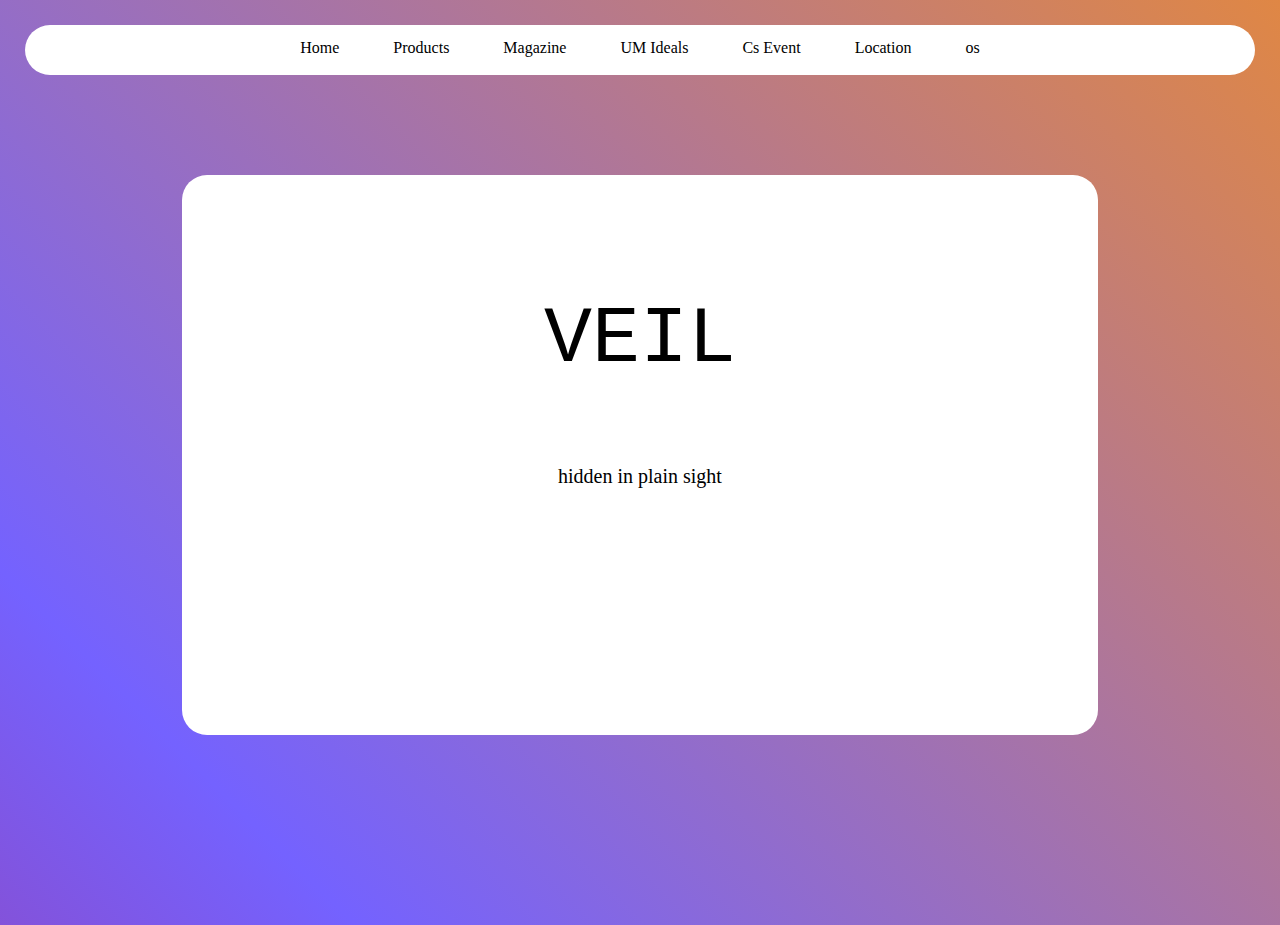
<file: index.html>
<html>
    <head>
        <title>VEIL - Hidden in plain sight.</title>
        <link rel="stylesheet" href="main.css">
        <meta name="viewport" content="width=device-width, initial-scale=1, maximum-scale=5, viewport-fit=cover">
    </head>
    <body>
        
            
            <div id="nav">
                <div class="links">
                    <a href="index.html">Home</a>
                    <a href="products.html">Products</a>
                    <a href="magazin.html">Magazine</a>
                    <a href="um.html">UM Ideals</a>
                    <a href="event.html">Cs Event</a>
                    <a href="location.html">Location</a>
                    <a href="os.html">os</a>
                </div>
            </div>


            <div class="content">
                <br>
                <br>
                <br>
                <p id="titlee">VEIL</p>
                <p id="comment">hidden in plain sight</p>
            </div>
        
    </body>
</html>
</file>
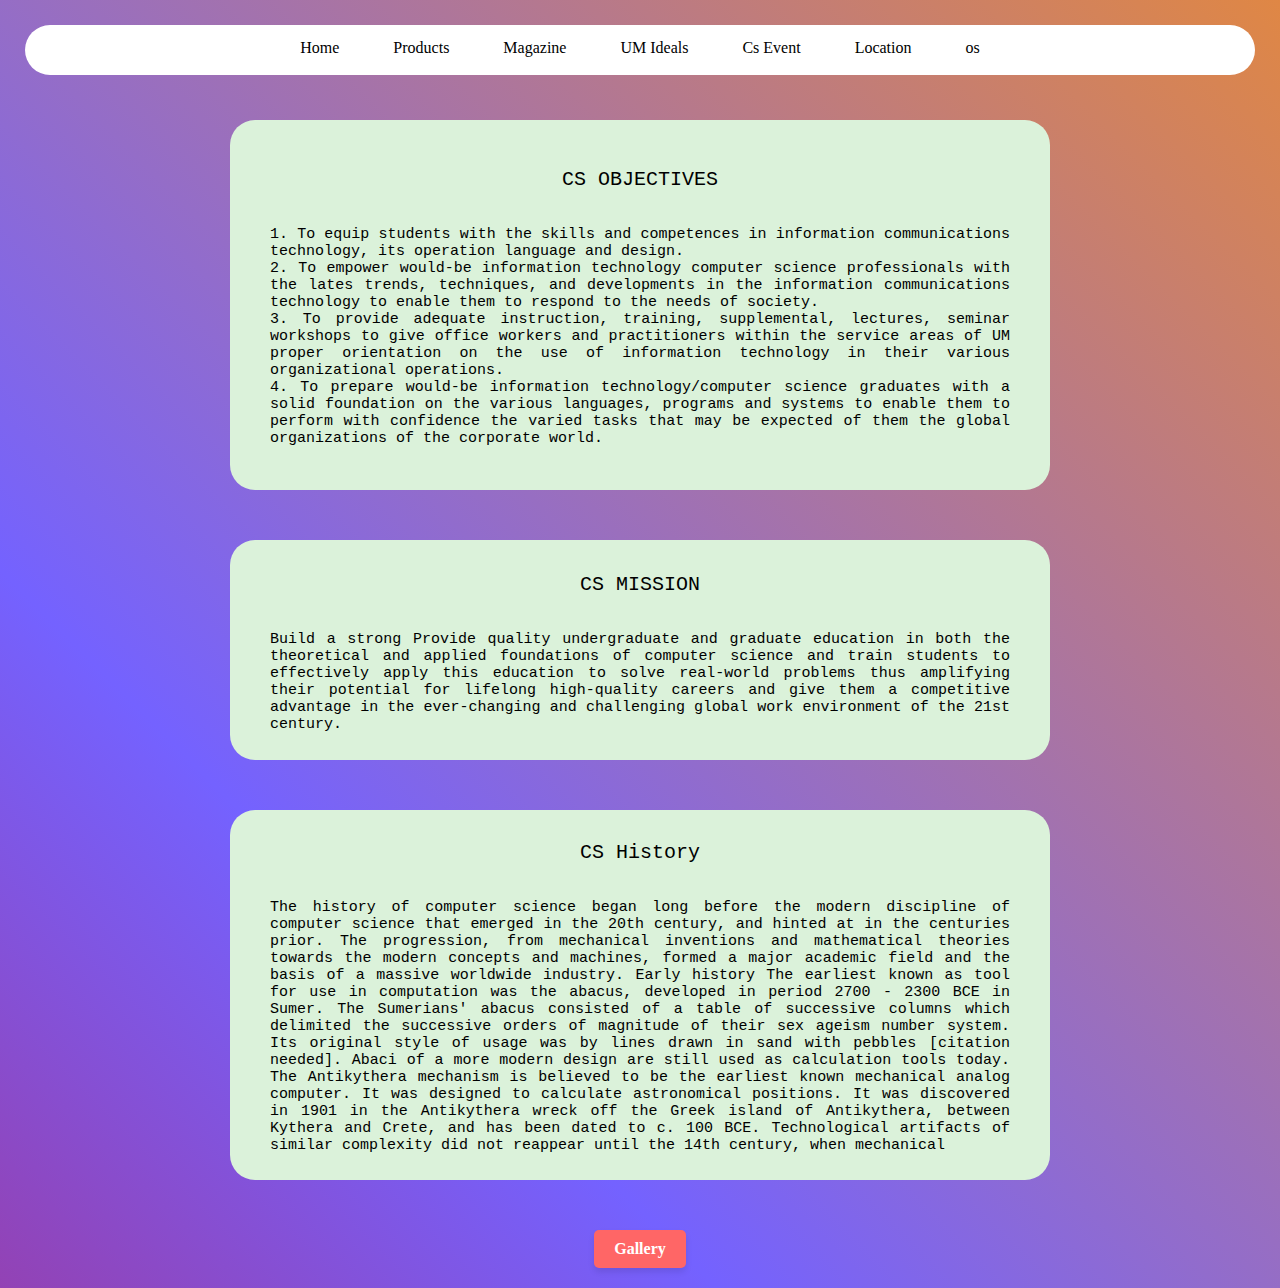
<file: event.html>
<html>
    <head>
        <title>VEIL - Hidden in plain sight.</title>
        <link rel="stylesheet" href="main.css">
        <meta name="viewport" content="width=device-width, initial-scale=1, maximum-scale=5, viewport-fit=cover">
    </head>
    <body>
        
            
            <div id="nav">
                <div class="links">
                    <a href="index.html">Home</a>
                    <a href="products.html">Products</a>
                    <a href="magazin.html">Magazine</a>
                    <a href="um.html">UM Ideals</a>
                    <a href="event.html">Cs Event</a>
                    <a href="location.html">Location</a>
                    <a href="os.html">os</a>
                </div>
            </div>

            <div class="content-container">
                <div class="content8">
                    <p id="comment1">CS OBJECTIVES</p>
                    <p id="comment2">1. To equip students with the skills and competences in information communications technology, its operation language and design.<br>

                        2. To empower would-be information technology computer science professionals with the lates trends, techniques, and developments in the information communications technology to enable them to respond to the needs of society.<br>
                        3. To provide adequate instruction, training, supplemental, lectures, seminar workshops to give office workers and practitioners within the service areas of UM proper orientation on the use of information technology in their various organizational operations.<br>
                        4. To prepare would-be information technology/computer science graduates with a solid foundation on the various languages, programs and systems to enable them to perform with confidence the varied tasks that may be expected of them the global organizations of the corporate world.<br></p>
                    
                </div>
            </div>
            <div class="content-container">
               
                <div class="content7">
                    <p id="comment1">CS MISSION</p>
                    <p id="comment2">Build a strong Provide quality undergraduate and graduate education in both the theoretical and applied
                        foundations of computer science and train students to effectively apply this education to solve real-world problems thus
                        amplifying their potential for lifelong high-quality careers and give them a competitive advantage in the ever-changing and challenging global work environment of the 21st century.
                        
                        </p>
                    
                </div>
                </div>
                <div class="content-container">
               
                    <div class="content8">
                        <p id="comment1">CS History</p>
                        <p id="comment2">The history of computer science began long before the modern discipline of computer science that emerged in the 20th century, and hinted at in the centuries prior. The progression, from mechanical inventions and mathematical theories towards the modern concepts and machines, formed a major academic field and the basis of a massive worldwide industry.
                            Early history The earliest known as tool for use in computation was the abacus, developed in period 2700 - 2300 BCE in Sumer.
                            The Sumerians' abacus consisted of a table of successive columns which delimited the successive orders of magnitude of their sex ageism number system.
                            Its original style of usage was by lines drawn in sand with pebbles [citation needed]. Abaci of a more modern design are still used as calculation tools today.
                            The Antikythera mechanism is believed to be the earliest known mechanical analog computer. It was designed to calculate astronomical positions. It was discovered in 1901 in the Antikythera wreck off the Greek island of Antikythera, between Kythera and Crete, and has been dated to c. 100 BCE. Technological artifacts of similar complexity did not reappear until the 14th century, when mechanical</p>
                        
                    </div></div>
                    <div class="content-container">
                    <a href="gallery2.html" class="gallery-button">Gallery</a>
                    </div>
        
    </body>
</html>
</file>
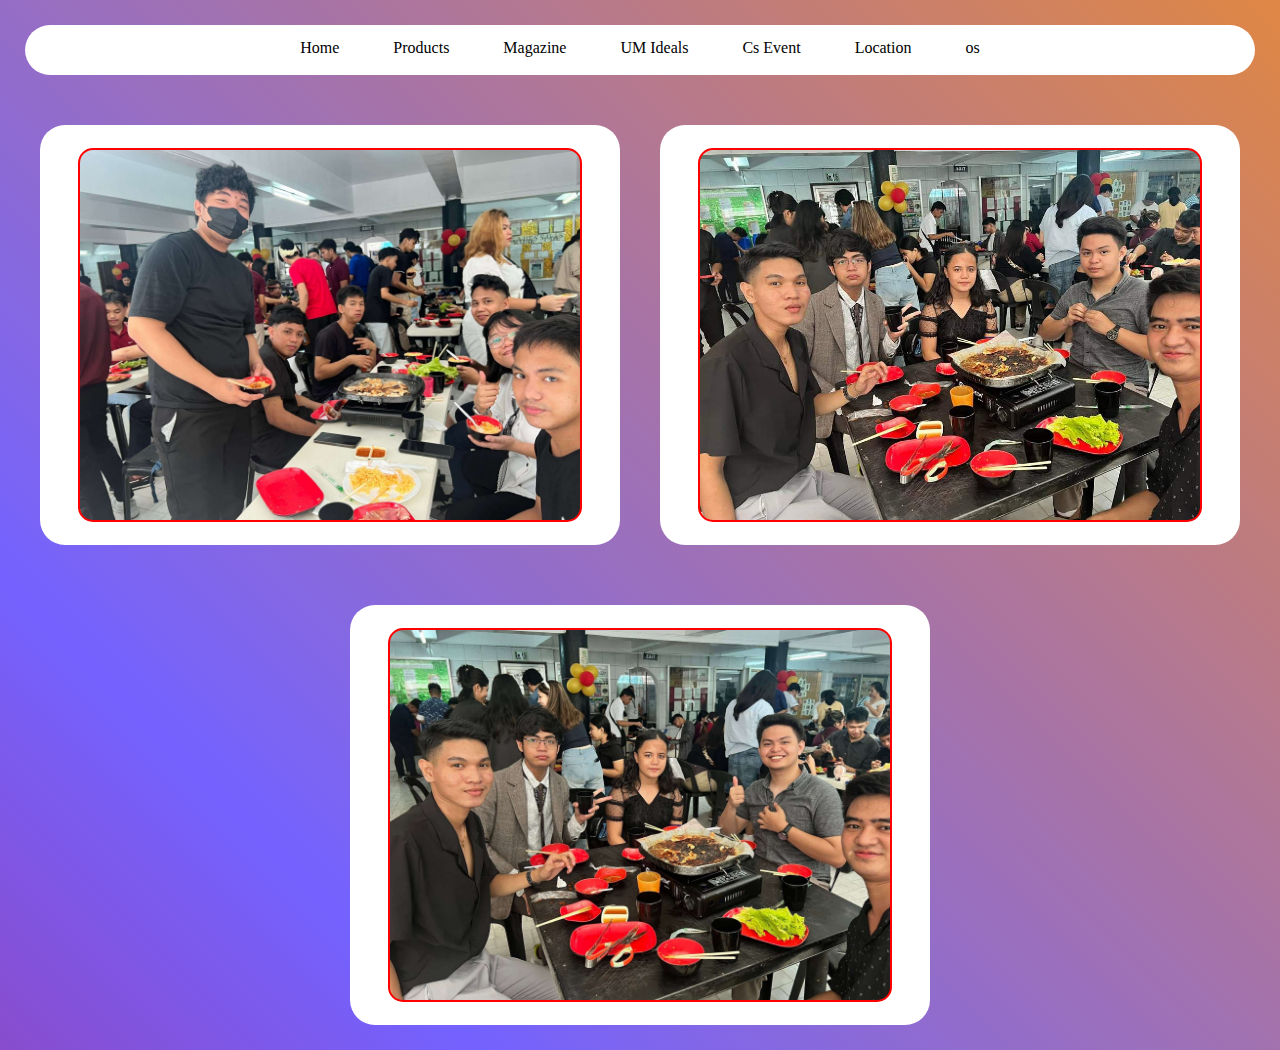
<file: gallery2.html>
<html>
    <head>
        <title>our products</title>
        <link rel="stylesheet" href="main.css">
        <meta name="viewport" content="width=device-width, initial-scale=1, maximum-scale=5, viewport-fit=cover">
    </head>
    <body>
        
            
            <div id="nav">
                <div class="links">
                    <a href="index.html">Home</a>
                    <a href="products.html">Products</a>
                    <a href="magazin.html">Magazine</a>
                    <a href="um.html">UM Ideals</a>
                    <a href="event.html">Cs Event</a>
                    <a href="location.html">Location</a>
                    <a href="os.html">os</a>
                </div>
            </div>

            
            <div class="content-container">
                
                <div class="content5">
                  <div id="size4" style=" background-image:url(event1.jpg);"></div>
                 
              
                </div>
                <div class="content5">
                    <div id="size4" style=" background-image:url(event2.jpg);"></div>
                    
                </div>

            </div>
            <div class="content-container">
                
                <div class="content5">
                    <div id="size4" style=" background-image:url(even3.jpg);"></div>
                    
                </div>
                
            </div>
        
    </body>
</html>
</file>
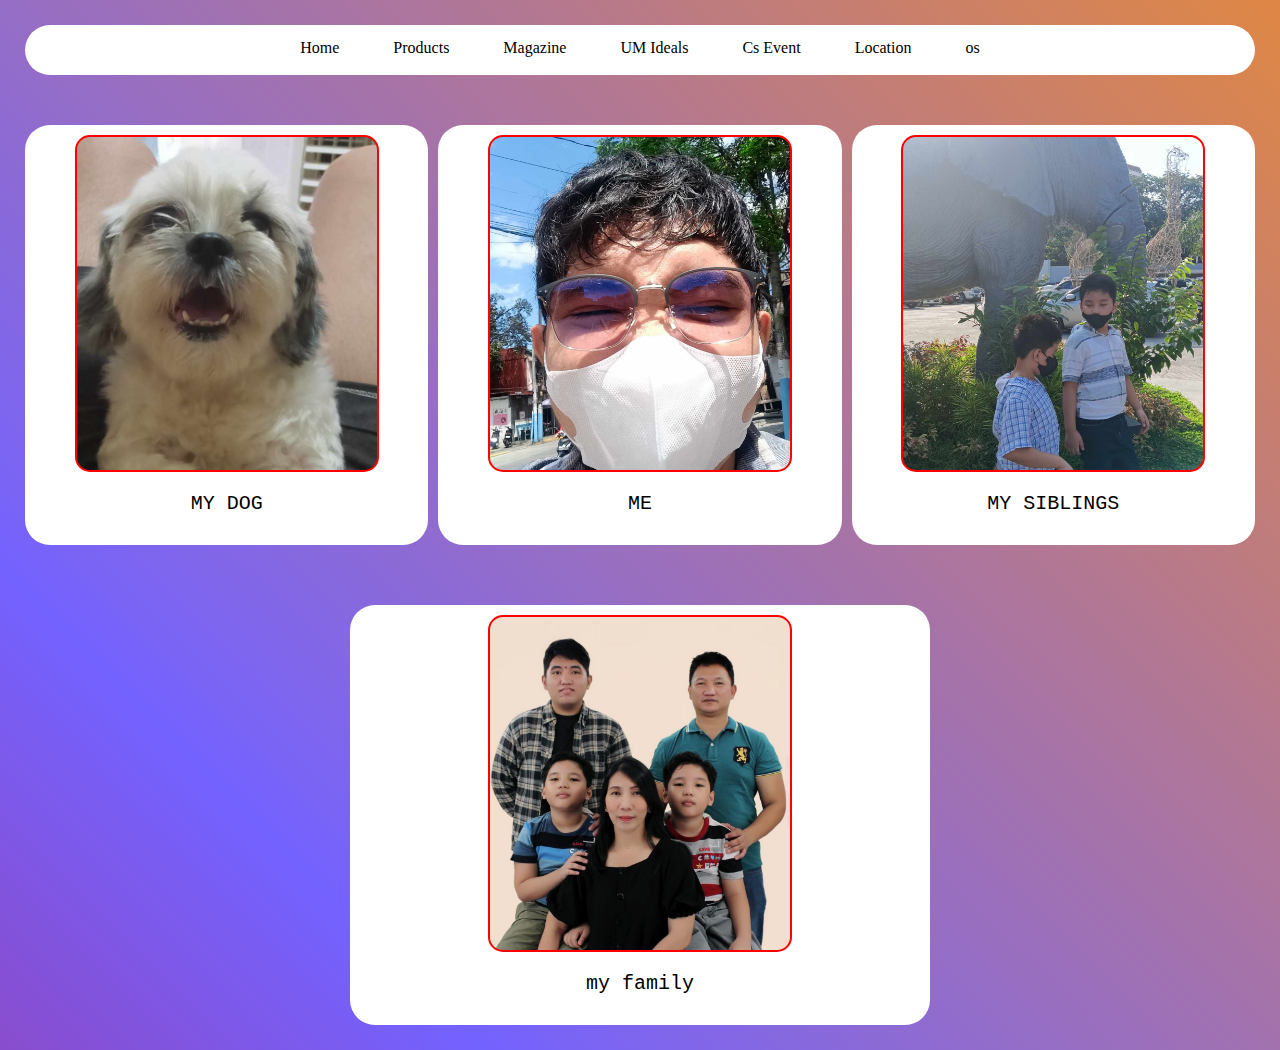
<file: galleryy.html>
<html>
    <head>
        <title>our products</title>
        <link rel="stylesheet" href="main.css">
        <meta name="viewport" content="width=device-width, initial-scale=1, maximum-scale=5, viewport-fit=cover">
    </head>
    <body>
        
            
            <div id="nav">
                <div class="links">
                    <a href="index.html">Home</a>
                    <a href="products.html">Products</a>
                    <a href="magazin.html">Magazine</a>
                    <a href="um.html">UM Ideals</a>
                    <a href="event.html">Cs Event</a>
                    <a href="location.html">Location</a>
                    <a href="os.html">os</a>
                </div>
            </div>

            
            <div class="content-container">
                
                <div class="content5">
                  <div id="size3" style=" background-image:url(DOG.jfif);"></div>
                  <p id="comment1">MY DOG</p>
              
                </div>
                <div class="content5">
                    <div id="size3" style=" background-image:url(ME.jfif);"></div>
                    <p id="comment1">ME</p>
                </div>
                <div class="content5">
                    <div id="size3" style=" background-image:url(SIBLINGS.jfif);"></div>
                    <p id="comment1">MY SIBLINGS</p>
                </div>
            </div>
            <div class="content-container">
                
                <div class="content5">
                  <div id="size3" style=" background-image:url(FAM.jpg);"></div>
                  <p id="comment1">my family</p>
              
                
            </div>
        
    </body>
</html>
</file>
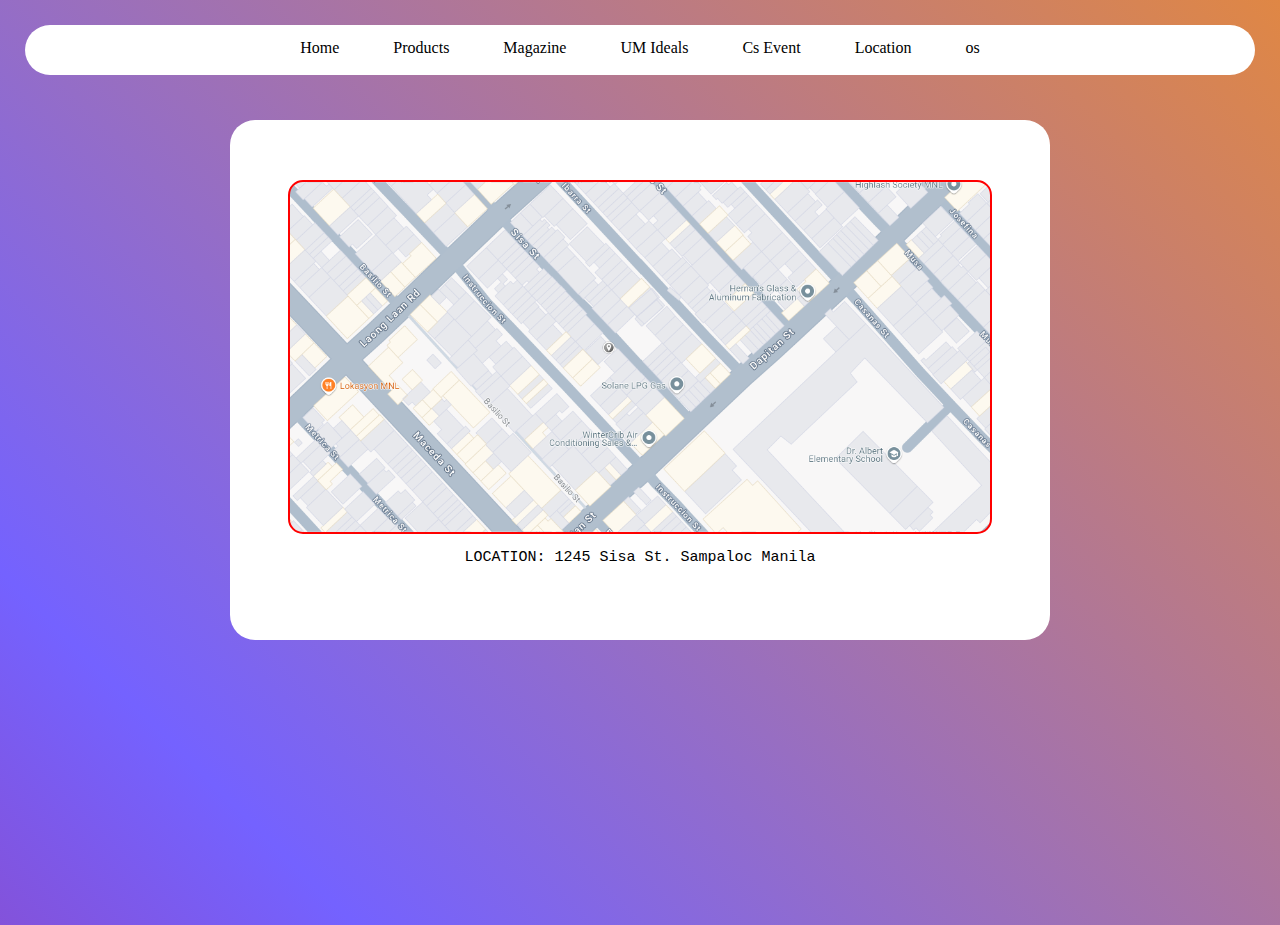
<file: location.html>
<html>
    <head>
        <title>VEIL - Hidden in plain sight.</title>
        <link rel="stylesheet" href="main.css">
        <meta name="viewport" content="width=device-width, initial-scale=1, maximum-scale=5, viewport-fit=cover">
    </head>
    <body>
        
            
            <div id="nav">
                <div class="links">
                    <a href="index.html">Home</a>
                    <a href="products.html">Products</a>
                    <a href="magazin.html">Magazine</a>
                    <a href="um.html">UM Ideals</a>
                    <a href="event.html">Cs Event</a>
                    <a href="location.html">Location</a>
                    <a href="os.html">os</a>
                </div>
            </div>

            <div class="content-container">
            <div class="content9">
                <div id="size5" style=" background-image:url(locationn.png);"></div>
                <p id="comment2">LOCATION: 1245 Sisa St. Sampaloc Manila</p>
                
            </div>
            </div>
          
        
    </body>
</html>
</file>
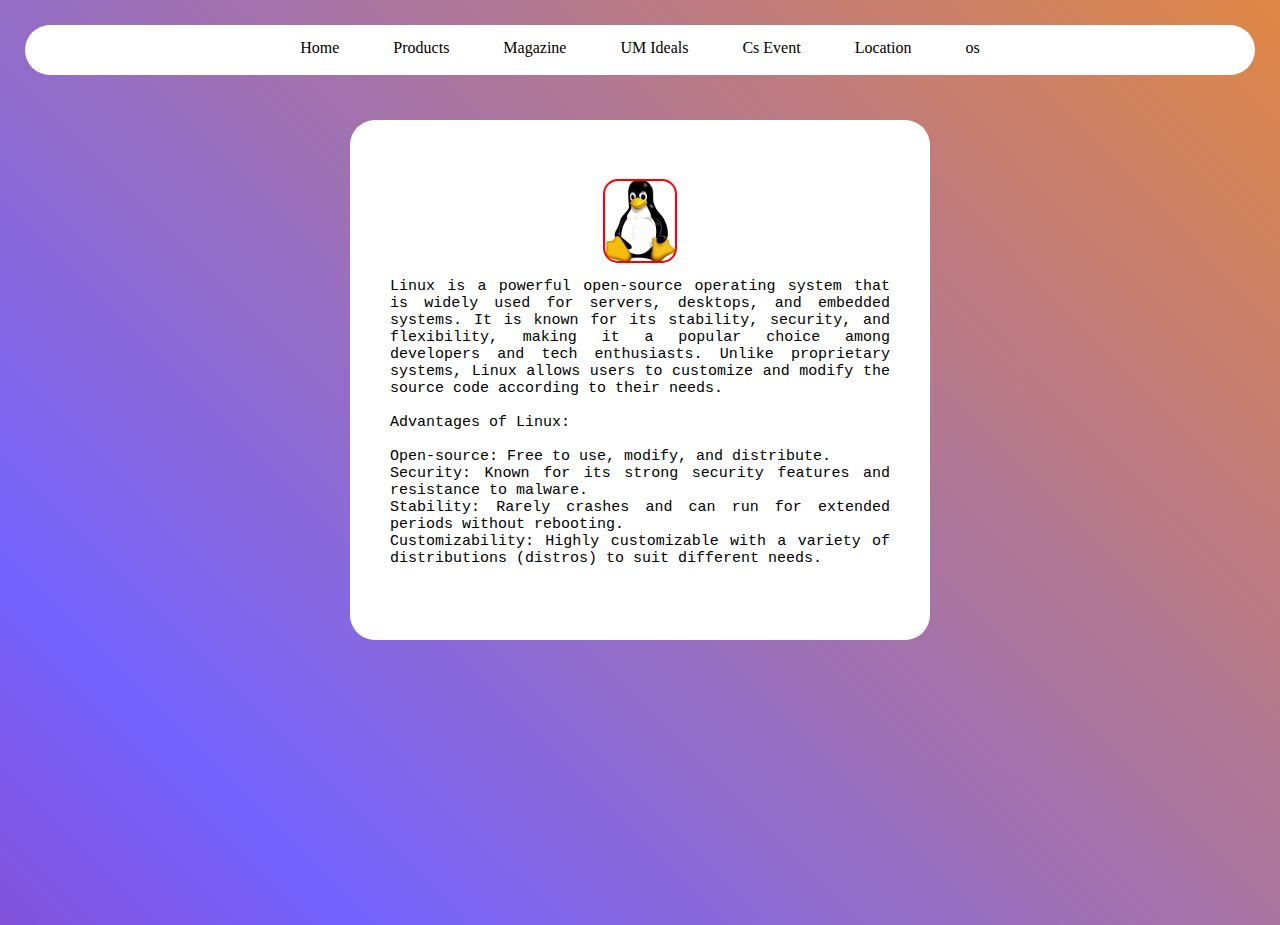
<file: os.html>
<html>
    <head>
        <title>VEIL - Hidden in plain sight.</title>
        <link rel="stylesheet" href="main.css">
        <meta name="viewport" content="width=device-width, initial-scale=1, maximum-scale=5, viewport-fit=cover">
    </head>
    <body>
        
            
            <div id="nav">
                <div class="links">
                    <a href="index.html">Home</a>
                    <a href="products.html">Products</a>
                    <a href="magazin.html">Magazine</a>
                    <a href="um.html">UM Ideals</a>
                    <a href="event.html">Cs Event</a>
                    <a href="location.html">Location</a>
                    <a href="os.html">os</a>
                </div>
            </div>

            
            <div class="content-container">
                <div class="content4">
                    <div id="size6" style=" background-image:url(linux.png);"></div>
                    <p id="comment2">Linux is a powerful open-source operating system that is widely used for servers, desktops, and embedded systems. It is known for its stability, security, and flexibility, making it a popular choice among developers and tech enthusiasts. Unlike proprietary systems, Linux allows users to customize and modify the source code according to their needs.<br><br>

                        Advantages of Linux:
                        <br><br>
Open-source: Free to use, modify, and distribute.<br>
Security: Known for its strong security features and resistance to malware.<br>
Stability: Rarely crashes and can run for extended periods without rebooting.<br>
Customizability: Highly customizable with a variety of distributions (distros) to suit different needs.<br> 
                    </p>
                    
                </div>
                </div>
        
    </body>
</html>
</file>
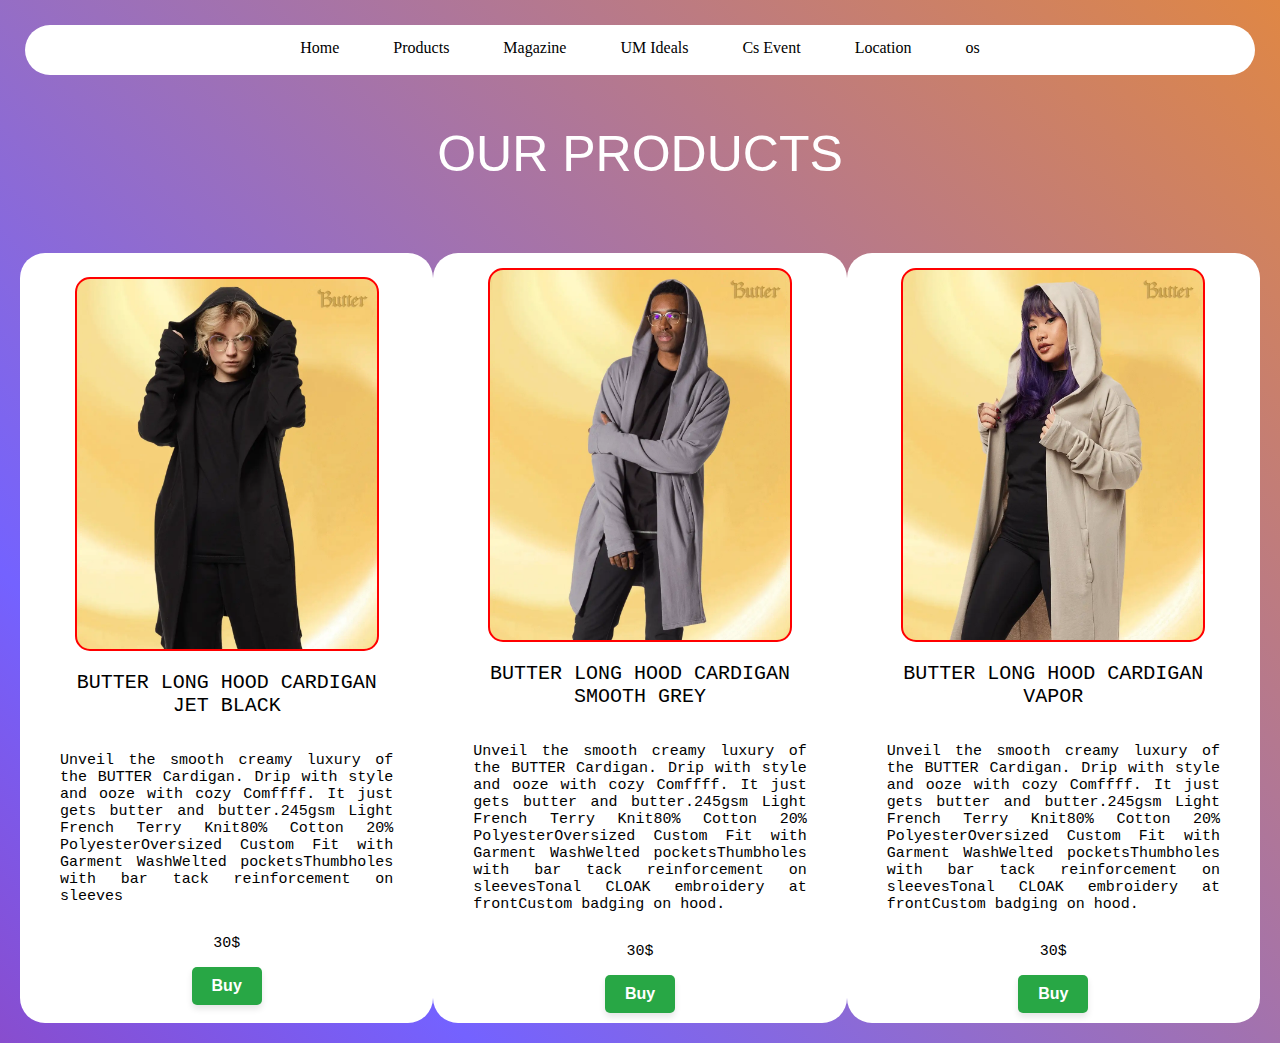
<file: products.html>
<html>
    <head>
        <title>our products</title>
        <link rel="stylesheet" href="main.css">
        <meta name="viewport" content="width=device-width, initial-scale=1, maximum-scale=5, viewport-fit=cover">
    </head>
    <body>
        
            
            <div id="nav">
                <div class="links">
                    <a href="index.html">Home</a>
                    <a href="products.html">Products</a>
                    <a href="magazin.html">Magazine</a>
                    <a href="um.html">UM Ideals</a>
                    <a href="event.html">Cs Event</a>
                    <a href="location.html">Location</a>
                    <a href="os.html">os</a>
                </div>
            </div>

            <p id="ti">OUR PRODUCTS</p>
            <div class="content-container">
                
                <div class="content2">
                  <div id="size" style=" background-image:url(hood.webp);"></div>
                  <p id="comment1">BUTTER LONG HOOD CARDIGAN JET BLACK</p>
                  <p id="comment2">Unveil the smooth creamy luxury of the BUTTER Cardigan. Drip with style and ooze with cozy Comffff. It just gets butter and butter.245gsm Light French Terry Knit80% Cotton 20% PolyesterOversized Custom Fit with Garment WashWelted pocketsThumbholes with bar tack reinforcement on sleeves</p>
                  <p id="comment2">30$</p>
                  <button class="buy-button">Buy</button>
                </div>
                <div class="content2">
                    <div id="size" style=" background-image:url(grayhood.webp);"></div>
                  <p id="comment1">BUTTER LONG HOOD CARDIGAN SMOOTH GREY</p>
                  <p id="comment2">Unveil the smooth creamy luxury of the BUTTER Cardigan. Drip with style and ooze with cozy Comffff. It just gets butter and butter.245gsm Light French Terry Knit80% Cotton 20% PolyesterOversized Custom Fit with Garment WashWelted pocketsThumbholes with bar tack reinforcement on sleevesTonal CLOAK embroidery at frontCustom badging on hood.</p>
                  <p id="comment2">30$</p>
                  <button class="buy-button">Buy</button>
                </div>
                <div class="content2">
                    <div id="size" style=" background-image:url(beige.webp);"></div>
                    <p id="comment1">BUTTER LONG HOOD CARDIGAN VAPOR</p>
                    <p id="comment2">Unveil the smooth creamy luxury of the BUTTER Cardigan. Drip with style and ooze with cozy Comffff. It just gets butter and butter.245gsm Light French Terry Knit80% Cotton 20% PolyesterOversized Custom Fit with Garment WashWelted pocketsThumbholes with bar tack reinforcement on sleevesTonal CLOAK embroidery at frontCustom badging on hood.</p>
                    <p id="comment2">30$</p>
                    <button class="buy-button">Buy</button>
                </div>
            </div>
        
    </body>
</html>
</file>
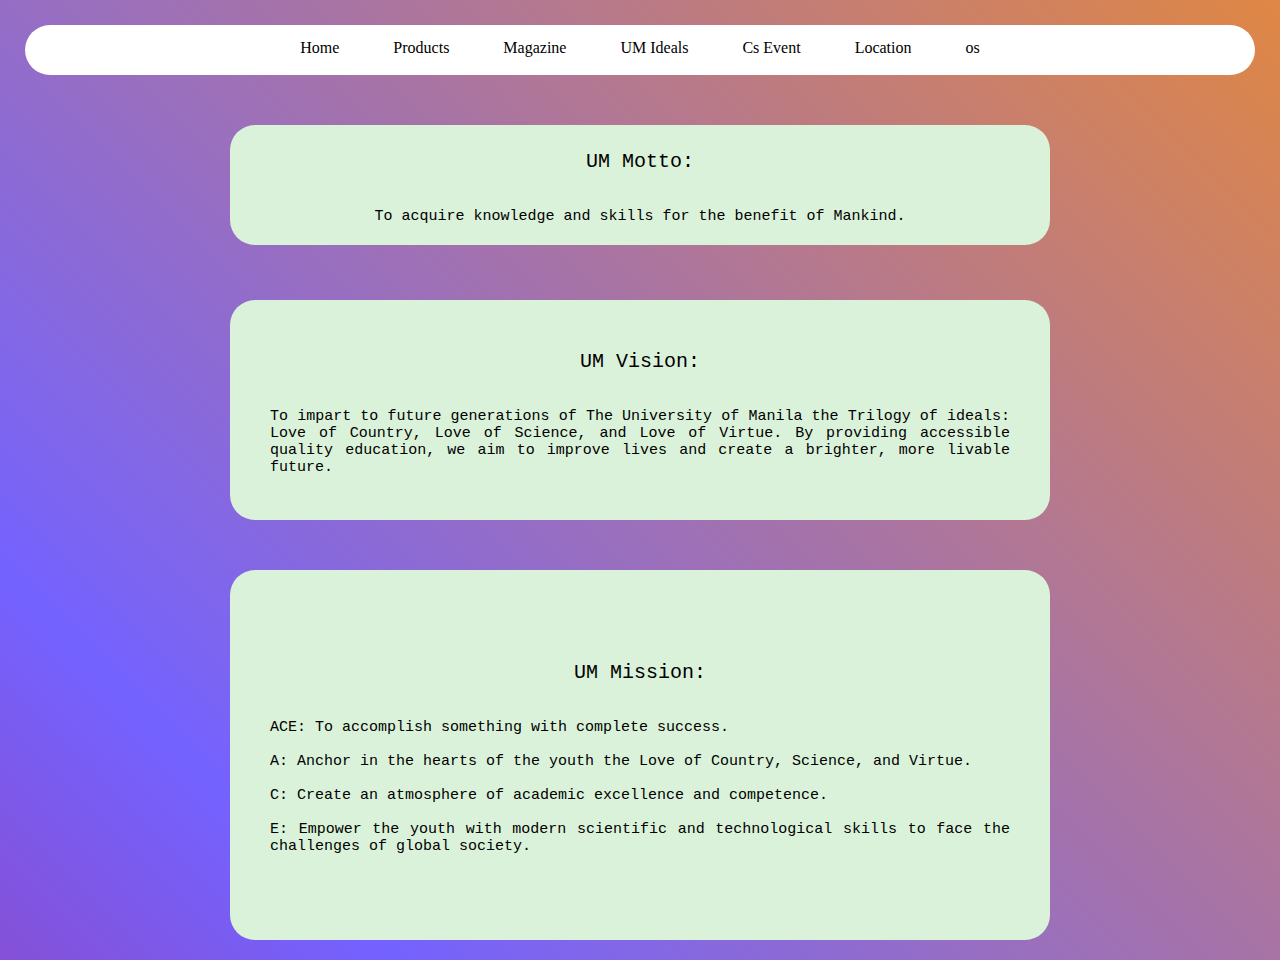
<file: um.html>
<html>
    <head>
        <title>VEIL - Hidden in plain sight.</title>
        <link rel="stylesheet" href="main.css">
        <meta name="viewport" content="width=device-width, initial-scale=1, maximum-scale=5, viewport-fit=cover">
    </head>
    <body>
        
            
            <div id="nav">
                <div class="links">
                    <a href="index.html">Home</a>
                    <a href="products.html">Products</a>
                    <a href="magazin.html">Magazine</a>
                    <a href="um.html">UM Ideals</a>
                    <a href="event.html">Cs Event</a>
                    <a href="location.html">Location</a>
                    <a href="os.html">os</a>
                </div>
            </div>

            <div class="content-container">
                <div class="content6">
                    <p id="comment1">UM Motto:</p>
                    <p id="comment2">To acquire knowledge and skills for the benefit of Mankind.</p>
                    
                </div>
            </div>
            <div class="content-container">
               
                <div class="content7">
                    <p id="comment1">UM Vision:</p>
                    <p id="comment2">To impart to future generations of The University of Manila the Trilogy of ideals: Love of Country, Love of Science, and Love of Virtue. By providing accessible quality education, we aim to improve lives and create a brighter, more livable future.</p>
                    
                </div>
                </div>
                <div class="content-container">
               
                    <div class="content8">
                        <p id="comment1">UM Mission:</p>
                        <p id="comment2">ACE: To accomplish something with complete success.<br><br>

                            A: Anchor in the hearts of the youth the Love of Country, Science, and Virtue.<br><br>
                            
                            C: Create an atmosphere of academic excellence and competence.<br><br>
                        
                            E: Empower the youth with modern scientific and technological skills to face the challenges of global society.</p>
                        
                    </div>
                    </div>
        
    </body>
</html>
</file>
<file: main.css>
body{
    width: 100%;
    height: 100vh;
    background: linear-gradient(45deg, #d2001a, #7462ff,#f48e21,#23d5ab);
    background-size: 300% 300%;
    margin: 0;
    color: #fff;
    animation: spin 12s ease-in-out infinite;
}
a
{
text-decoration:none;
color:black;
padding: 25px;
}
.links{
    text-align: center;
    padding: 14px;
    color: black;
}
#nav{
    height: 50px;
    background: white;
    border-radius: 25px;
    margin: 25px;
    
   
}
#nav:hover
{
    animation-play-state: running;
}
@keyframes spin{
0%
{
    background-position: 0 50%;
}
50%
{
    background-position: 100% 50%;
}
100%
{
    background-position: 0 50%;
}
}

.content
{
    height: 60%;
    margin: auto;
    margin-top: 100px;
    width: 70%;
    border-radius: 25px;
    padding: 10px;
    background-color: white ;
    animation: slidefade 2s 0.5s forwards;
}
@keyframes slidefade{
    0%{
        opacity: 0;
        margin-top: 200px;
    }
    100%{
        opacity: 1;
        margin-top: 100px;
    }
}
#titlee
{
    color: black;
    text-align: center;
    font-size: 80px;
    margin-top: 55px;
    padding: 0;
   
    font-family: Courier New, monospace;
}

#comment
{
    color: black;
    text-align: center;
    font-size: 20px;
   font-family:Brush Script MT, Brush Script Std, cursive;
}
#comment1
{
    margin-left: 30px;
    margin-right: 30px;
    color: black;
    text-align: center;
    font-size: 20px;
   font-family: Courier New, monospace;
   font-style: bold;
}
#comment2
{
    margin-left: 30px;
    margin-right: 30px;
    color: black;
    text-align: justify;
    font-size: 15px;
   font-family: Courier New, monospace;
}
.content-container {
    display: flex;
    justify-content: space-around;
    margin-top: 10px;
    padding: 20px;
}

.content2 {
    height: 750px;
    width: 400px;
    border-radius: 25px;
    padding: 10px;
    background-color: white;
    animation: slidefade2 2s 0.5s forwards;
    display: flex;
    flex-direction: column;
    align-items: center;
    justify-content: center;
}
.content3 {
    height: 750px;
    width: 560px;
    border-radius: 25px;
    padding: 10px;
    background-color: white;
    animation: slidefade2 2s 0.5s forwards;
    display: flex;
    flex-direction: column;
    align-items: center;
    justify-content: center;
}
.content4 {
    height: 500px;
    width: 560px;
    border-radius: 25px;
    padding: 10px;
    background-color: white;
    animation: slidefade2 2s 0.5s forwards;
    display: flex;
    flex-direction: column;
    align-items: center;
    justify-content: center;
}
.content5 {
    height: 400px;
    width: 560px;
    border-radius: 25px;
    padding: 10px;
    margin: 5px;
    background-color: white;
    animation: slidefade2 2s 0.5s forwards;
    display: flex;
    flex-direction: column;
    align-items: center;
    justify-content: center;
}.content6 {
    height: 100px;
    width: 800px;
    border-radius: 25px;
    padding: 10px;
    margin: 5px;
    background-color: #dbf2da;
    animation: slidefade2 2s 0.5s forwards;
    display: flex;
    flex-direction: column;
    align-items: center;
    justify-content: center;
}
.content7 {
    height: 200px;
    width: 800px;
    border-radius: 25px;
    padding: 10px;
    margin: 0px;
    background-color: #dbf2da;
    animation: slidefade2 3s 0.5s forwards;
    display: flex;
    flex-direction: column;
    align-items: center;
    justify-content: center;
}
.content8 {
    height: 350px;
    width: 800px;
    border-radius: 25px;
    padding: 10px;
    margin: 0px;
    background-color: #dbf2da;
    animation: slidefade2 3s 0.5s forwards;
    display: flex;
    flex-direction: column;
    align-items: center;
    justify-content: center;
}
.content9 {
    height: 500px;
    width: 800px;
    border-radius: 25px;
    padding: 10px;
    margin: 0px;
    background-color: white;
    animation: slidefade2 3s 0.5s forwards;
    display: flex;
    flex-direction: column;
    align-items: center;
    justify-content: center;
}
@keyframes slidefade2{
    0%{
        opacity: 0;
        margin-top: 200px;
    }
    100%{
        opacity: 1;
        margin-top: 20px;
    }
}
#ti
{
    text-align: center;
    font-size: 50px;
    font-family: 'Franklin Gothic Medium', 'Arial Narrow', Arial, sans-serif;
}
#size
{
    height:370px;
	width:300;
    margin-top: 5px ;
	border-radius:15px;
	border:2px solid red;
	background-size:100%;
	background-position:center;
}
#size2
{
    height:700px;
	width:500px;
    margin-top: 5px ;
	border-radius:15px;
	border:2px solid red;
	background-size:100%;
	background-position:center;
}
#size3
{
    height:400px;
	width:300px;
    float: left;
	border-radius:15px;
	border:2px solid red;
	background-size:100%;
	background-position:center;
}
#size4
{
    height:370px;
	width:500px;
    float: left;
	border-radius:15px;
	border:2px solid red;
	background-size:100%;
	background-position:center;
}
#size5
{
    height:350px;
	width:700px;
    float: left;
	border-radius:15px;
	border:2px solid red;
	background-size:100%;
	background-position:center;
}
#size6
{
    height:80px;
	width:70px;
    float: left;
	border-radius:15px;
	border:2px solid red;
	background-size:100%;
	background-position:center;
}
.buy-button {
    background-color: #28a745; /* Green color */
    color: white; /* Text color */
    border: none; /* No border */
    padding: 10px 20px; /* Padding for size */
    border-radius: 5px; /* Rounded corners */
    font-size: 16px; /* Font size */
    font-weight: bold; /* Bold text */
    cursor: pointer; /* Pointer cursor on hover */
    box-shadow: 0 4px 6px rgba(0, 0, 0, 0.1); /* Slight shadow */
    transition: background-color 0.3s ease; /* Smooth hover effect */
}

.buy-button:hover {
    background-color: #218838; /* Darker green on hover */
}
.gallery-button {
    background-color: #ff6666; /* Light red color */
    color: white; /* Text color */
    padding: 10px 20px; /* Padding for size */
    text-decoration: none; /* Remove underline */
    border-radius: 5px; /* Rounded corners */
    font-size: 16px; /* Font size */
    font-weight: bold; /* Bold text */
    display: inline-block; /* Makes the link look like a button */
    cursor: pointer; /* Pointer cursor on hover */
    box-shadow: 0 4px 6px rgba(0, 0, 0, 0.1); /* Slight shadow */
    transition: background-color 0.3s ease; /* Smooth hover effect */
}

.gallery-button:hover {
    background-color: #ff4d4d; /* Darker red on hover */
}
</file>
